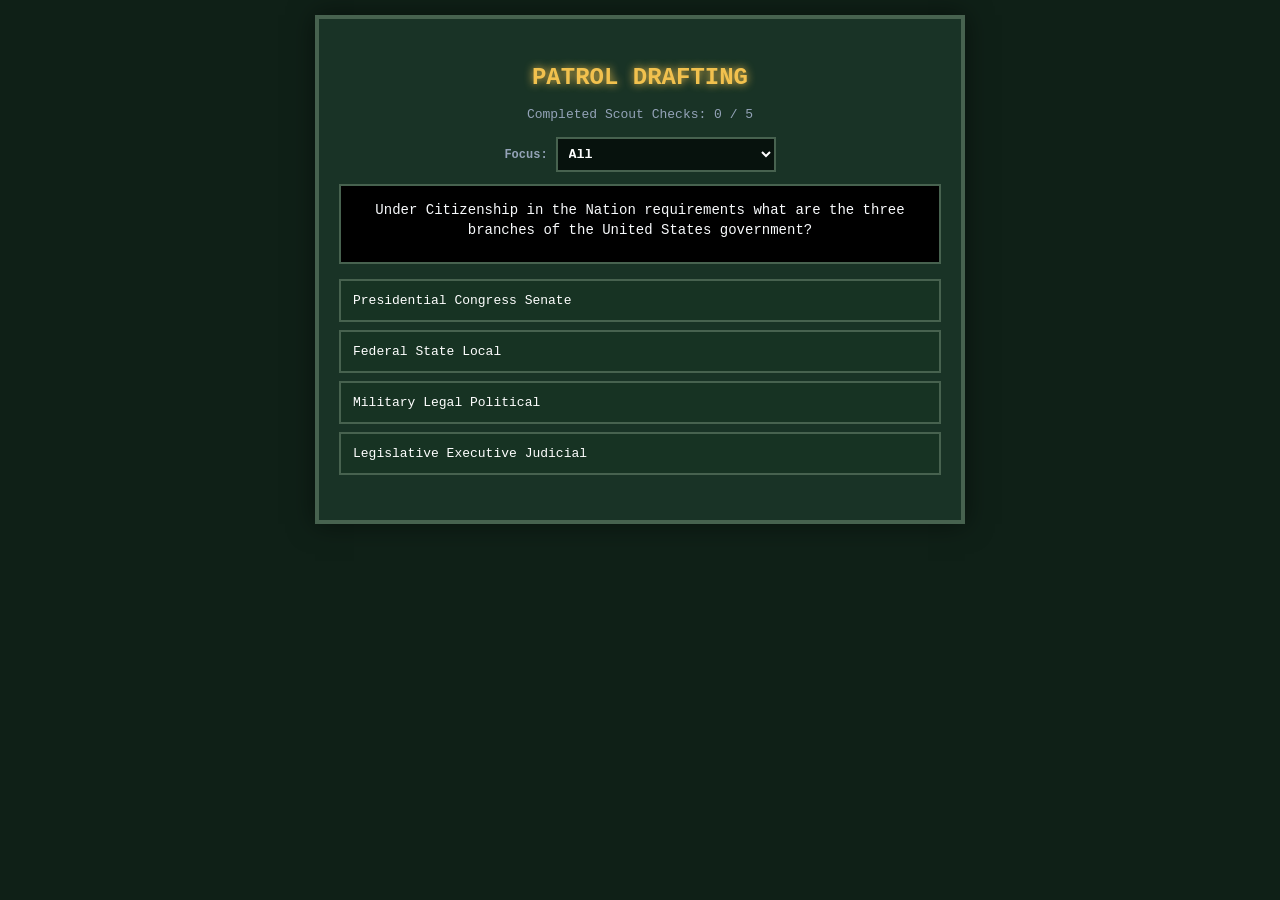
<file: smthing.htm>
<!DOCTYPE html>
<html lang="en">
<head>
    <meta charset="UTF-8">
    <meta name="viewport" content="width=device-width, initial-scale=1.0">
    <title>Scout Camp Challenge</title>
    <style>
        :root {
            --bg: #0f2017;
            --panel: #193326;
            --border: #47624f;
            --accent: #f2c14e;
            --green: #76e4a6;
            --red: #e85d5d;
            --text: #f8fafc;
            --strength: #a6423f;
            --wisdom: #2f74c0;
            --charisma: #d59d2b;
        }
        * { box-sizing: border-box; font-family: 'Courier New', Courier, monospace; }
        body { background-color: var(--bg); color: var(--text); margin: 0; padding: 15px; display: flex; flex-direction: column; align-items: center; min-height: 100vh; }
        .game-wrapper { max-width: 650px; width: 100%; background: var(--panel); padding: 20px; border: 4px solid var(--border); box-shadow: 0 0 25px rgba(0,0,0,0.5); }
        h1 { color: var(--accent); text-align: center; font-size: 24px; text-transform: uppercase; margin-top: 0; text-shadow: 0 0 8px var(--accent); }
        
        .hud { display: flex; justify-content: space-between; background: #000; padding: 12px; border: 2px solid var(--border); margin-bottom: 15px; font-weight: bold; font-size: 13px; }
        .hud-v { color: #fff; } .green { color: var(--green); } .red { color: var(--red); } .orange { color: var(--accent); }

        .card-container { display: flex; gap: 10px; justify-content: center; margin-bottom: 15px; flex-wrap: wrap; }
        .blook-card { background: #111827; border: 3px solid #4b5563; width: 115px; padding: 8px; border-radius: 6px; text-align: center; font-size: 11px; cursor: pointer; position: relative; }
        .blook-card:hover { border-color: var(--green); }
        .blook-avatar { font-size: 28px; margin-bottom: 5px; }
        .stat-line { display: flex; justify-content: space-between; margin: 2px 0; padding: 1px 3px; border-radius: 3px; font-weight: bold; color: #fff; }
        .st-s { background: var(--strength); } .st-w { background: var(--wisdom); } .st-c { background: var(--charisma); }

        .question-box { background: #000; padding: 15px; border: 2px solid var(--border); margin-bottom: 15px; min-height: 80px; font-size: 14px; line-height: 1.4; }
        .options-box { display: flex; flex-direction: column; gap: 8px; }
        .opt-btn { background: #173323; border: 2px solid var(--border); color: #fff; padding: 12px; text-align: left; cursor: pointer; font-size: 13px; width: 100%; }
        .opt-btn:hover:not([disabled]) { border-color: var(--accent); background: #214730; }
        .correct { background: rgba(0,255,204,0.2) !important; border-color: var(--green) !important; color: var(--green); }
        .wrong { background: rgba(255,51,51,0.2) !important; border-color: var(--red) !important; color: var(--red); }
        
        .attr-grid { display: grid; grid-template-columns: repeat(3, 1fr); gap: 10px; margin-top: 10px; }
        .attr-btn { padding: 12px; font-weight: bold; color: #fff; border: none; cursor: pointer; text-transform: uppercase; font-size: 12px; }

        .action-btn { width: 100%; background: #000; color: var(--accent); border: 2px solid var(--accent); padding: 14px; font-size: 14px; font-weight: bold; cursor: pointer; text-transform: uppercase; margin-top: 10px; }
        .action-btn:hover { background: var(--accent); color: #000; }
        .hide { display: none; } .center { text-align: center; padding: 25px 0; }

        .tray-panel { border-top: 2px dashed var(--border); margin-top: 15px; padding-top: 15px; }
        .upgrade-btn { background: var(--accent); color: #000; border: none; padding: 4px; font-size: 9px; font-weight: bold; width: 100%; cursor: pointer; margin-top: 5px; text-transform: uppercase; }
        .buy-card-btn { background: var(--green); color: #000; border: none; padding: 6px; font-size: 11px; font-weight: bold; cursor: pointer; margin-top: 5px; text-transform: uppercase; }
        .face-down { min-height: 132px; display: flex; flex-direction: column; justify-content: center; align-items: center; border-color: var(--accent); background: linear-gradient(135deg, #13261b, #4f6f52); }
        .face-down .blook-avatar { font-size: 40px; }
        .map-panel { background: rgba(0,0,0,0.28); border: 2px solid var(--border); padding: 10px; margin-bottom: 15px; }
        .map-title { display: flex; justify-content: space-between; color: var(--accent); font-weight: bold; font-size: 12px; margin-bottom: 8px; text-transform: uppercase; }
        .map-track { display: grid; grid-template-columns: repeat(10, 1fr); gap: 5px; }
        .map-node { min-height: 24px; border: 1px solid var(--border); background: #102219; color: #9fb7a6; display: flex; align-items: center; justify-content: center; font-size: 10px; font-weight: bold; }
        .map-node.done { background: #24543a; color: var(--green); }
        .map-node.current { background: var(--accent); color: #000; border-color: #fff; }
        .map-node.boss { border-color: var(--red); }
        .camp-actions { background: #07120d; border: 2px solid var(--accent); padding: 12px; margin-top: 12px; }
        .camp-actions h3 { color: var(--accent); font-size: 14px; margin: 0 0 10px 0; text-transform: uppercase; }
        .action-row { display: grid; grid-template-columns: repeat(4, 1fr); gap: 8px; }
        .shop-btn { background: #173323; color: #fff; border: 2px solid var(--border); padding: 10px; font-size: 11px; font-weight: bold; cursor: pointer; text-transform: uppercase; }
        .shop-btn:hover:not([disabled]) { border-color: var(--accent); }
        .shop-btn:disabled { opacity: 0.45; cursor: not-allowed; }
        .focus-row { display: flex; align-items: center; justify-content: center; gap: 8px; margin: 0 0 12px 0; color: #94a3b8; font-size: 12px; font-weight: bold; }
        .focus-select { background: #07120d; color: #fff; border: 2px solid var(--border); padding: 7px; font-weight: bold; max-width: 220px; width: 100%; }
        .focus-select:focus { outline: none; border-color: var(--accent); }
    </style>
</head>
<body>

<div class="game-wrapper">
    <!-- SETUP DRAFT STAGE -->
    <div id="draft-screen" class="center">
        <h1>Patrol Drafting</h1>
        <p style="font-size: 13px; color: #94a3b8; margin-bottom: 15px;" id="draft-progress">Completed Scout Checks: 0 / 5</p>
        <div class="focus-row">
            <label for="question-focus">Focus:</label>
            <select class="focus-select" id="question-focus" onchange="setQuestionFocus(this.value)">
                <option value="all">All</option>
                <optgroup label="Ranks">
                    <option value="scout-rank">Scout Rank</option>
                    <option value="tenderfoot">Tenderfoot</option>
                    <option value="second-class">Second Class</option>
                    <option value="first-class">First Class</option>
                    <option value="star">Star</option>
                    <option value="life">Life</option>
                    <option value="eagle">Eagle</option>
                </optgroup>
                <optgroup label="Scout Skills">
                    <option value="oath-law">Oath, Law, Motto</option>
                    <option value="outdoor-ethics">Outdoor Code / Leave No Trace</option>
                    <option value="camping">Camping</option>
                    <option value="cooking">Cooking</option>
                    <option value="tools">Tools / Totin Chip</option>
                    <option value="fire-safety">Fire Safety</option>
                    <option value="knots">Knots / Lashings</option>
                    <option value="navigation">Navigation</option>
                    <option value="nature">Nature / Plants</option>
                    <option value="first-aid">First Aid</option>
                    <option value="fitness">Fitness</option>
                    <option value="swimming">Swimming</option>
                    <option value="service-leadership">Service / Leadership</option>
                    <option value="personal-safety">Personal Safety</option>
                    <option value="citizenship">Citizenship</option>
                </optgroup>
                <optgroup label="Merit Badges">
                    <option value="merit-badges">All Merit Badges</option>
                    <option value="eagle-required-merit-badges">Eagle-Required Merit Badges</option>
                    <option value="citizenship-community">Citizenship in the Community</option>
                    <option value="citizenship-nation">Citizenship in the Nation</option>
                    <option value="citizenship-society">Citizenship in Society</option>
                    <option value="citizenship-world">Citizenship in the World</option>
                    <option value="communication">Communication</option>
                    <option value="cooking-mb">Cooking Merit Badge</option>
                    <option value="personal-fitness">Personal Fitness</option>
                    <option value="personal-management">Personal Management</option>
                    <option value="camping-mb">Camping Merit Badge</option>
                    <option value="family-life">Family Life</option>
                    <option value="emergency-preparedness">Emergency Preparedness</option>
                    <option value="lifesaving">Lifesaving</option>
                    <option value="environmental-science">Environmental Science</option>
                    <option value="sustainability">Sustainability</option>
                    <option value="swimming-mb">Swimming Merit Badge</option>
                    <option value="hiking">Hiking</option>
                    <option value="cycling">Cycling</option>
                </optgroup>
            </select>
        </div>
        
        <div id="draft-quiz-view">
            <div class="question-box" id="draft-question">Loading database profiles...</div>
            <div class="options-box" id="draft-options"></div>
        </div>
        
        <div id="draft-choice-view" class="hide">
            <p style="color: var(--accent); font-weight: bold; margin-bottom: 15px;">CHOOSE A SCOUT FOR YOUR PATROL:</p>
            <div class="card-container" id="draft-cards-pool"></div>
        </div>
    </div>

    <!-- MAIN BATTLE MODE -->
    <div id="battle-screen" class="hide">
        <h1>SCOUT CAMP CHALLENGE</h1>
        <div class="hud">
            <div class="hud-metric">STOP: <span id="hud-floor" class="hud-v orange">1/30</span></div>
            <div class="hud-metric">MORALE: <span id="hud-hp" class="hud-v red">100/100</span></div>
            <div class="hud-metric">CHALLENGE: <span id="hud-ehp" class="hud-v red">40 GRIT</span></div>
            <div class="hud-metric">MERIT BADGES: <span id="hud-gold" class="hud-v green">0</span></div>
        </div>

        <p style="font-size:12px; color:#a194b8; text-align:center; font-weight: bold; margin:0 0 10px 0;" id="battle-comms">Lead your patrol through the camporee challenge course.</p>

        <div class="map-panel">
            <div class="map-title"><span>Camporee Map</span><span id="map-status">Stop 1 of 30</span></div>
            <div class="map-track" id="camp-map"></div>
        </div>

        <div style="display: flex; justify-content: space-around; margin-bottom: 15px; background: rgba(0,0,0,0.3); padding: 10px; align-items: center;">
            <div style="text-align: center;"><p style="font-size:10px; margin:0 0 5px 0; color:#888;">YOUR SCOUT</p><div id="user-active-card-slot"></div></div>
            <div style="font-size: 24px; font-weight: bold; color: var(--accent);">VS</div>
            <div style="text-align: center;"><p style="font-size:10px; margin:0 0 5px 0; color:#888;">CAMP CHALLENGE</p><div id="enemy-card-slot"></div></div>
        </div>

        <div id="quiz-interaction-block">
            <div class="question-box" id="battle-question">Loading scout skill check...</div>
            <div class="options-box" id="battle-options"></div>
        </div>

        <div id="attribute-select-block" class="hide">
            <p style="text-align: center; color: var(--green); font-weight: bold; margin: 0 0 10px 0;">CORRECT! CHOOSE FITNESS, KNOWLEDGE, OR LEADERSHIP:</p>
            <div class="attr-grid">
                <button class="attr-btn st-s" onclick="executeAttack('str')">FIT</button>
                <button class="attr-btn st-w" onclick="executeAttack('wis')">KNOW</button>
                <button class="attr-btn st-c" onclick="executeAttack('cha')">LEAD</button>
            </div>
        </div>

        <div id="combat-log" style="text-align:center; font-weight:bold; margin-top:15px; font-size:13px;"></div>
        <div id="reward-choice-view" class="hide">
            <p style="color: var(--accent); font-weight: bold; margin: 15px 0;">PATROL REWARD: CHOOSE 1 SCOUT</p>
            <div class="card-container" id="reward-cards-pool"></div>
        </div>
        <div id="camp-actions" class="camp-actions hide">
            <h3>Camp Stop</h3>
            <div class="action-row">
                <button class="shop-btn" id="shop-recruit-btn" onclick="buyScoutFromShop()">🧭 Recruit Scout<br>35 Merit Badges</button>
                <button class="shop-btn" id="shop-train-btn" onclick="trainActiveScout()">🏕️ Train Lead<br>25 Merit Badges</button>
                <button class="shop-btn" id="rest-btn" onclick="restPatrol()">🔥 Rest Patrol<br>15 Merit Badges</button>
                <button class="shop-btn" id="remove-card-btn" onclick="removeActiveScout()">🗑️ Retire Lead<br>+10 Merit Badges</button>
            </div>
            <p id="camp-action-log" style="font-size: 11px; color: #94a3b8; margin: 10px 0 0 0; text-align: center;">Spend badges, rest, or continue to the next stop.</p>
        </div>
        <button id="next-floor-btn" class="action-btn hide">Move To Next Camp Stop</button>

        <!-- DECK DISPLAY -->
        <div class="tray-panel">
            <h3 style="margin: 0 0 10px 0; font-size: 14px; color: var(--accent); text-transform: uppercase;">Patrol Roster</h3>
            <p style="font-size: 10px; color: #888; margin: 0 0 8px 0; text-align: center;">At each camp stop, one scout from your patrol is chosen to lead the challenge.</p>
            <div class="card-container" id="player-deck-tray"></div>
        </div>
    </div>

    <!-- TERMINAL END SCREEN -->
    <div id="end-screen" class="center hide">
        <h2 id="end-title" style="color: var(--accent);">CAMPOREE COMPLETE</h2>
        <p id="end-desc" style="font-size: 13px; line-height: 1.5; margin-bottom: 20px;"></p>
        <button onclick="location.reload()" class="action-btn">Start New Run</button>
    </div>
</div>

<script>
    const rawData = `
What are the three parts of the Scout Oath?:Duty to God and country duty to others duty to self,Trustworthy loyal helpful,Scout sign salute handclasp,Be prepared do a good turn daily:Duty to God and country duty to others duty to self
What does the Scout Sign signify with its three raised fingers?:The three parts of the Scout Oath,The three main ranks of Scouting,The three steps of outdoor ethics,The three branches of government:The three parts of the Scout Oath
According to the Outdoor Code what is the first commitment you make?:As an American I will do my best to be clean in my outdoor manners,To always carry my pocketknife,To never build an open campfire,To follow the instructions of my Scoutmaster:As an American I will do my best to be clean in my outdoor manners
Which knot is required for the Scout rank to join two ropes of equal diameter?:Square Knot,Two Half-Hitches,Taut-Line Hitch,Clove Hitch:Square Knot
To earn your Totin Chip you must demonstrate safety rules for which three tools?:Pocketknife ax and saw,Matches flint and steel,Rope compass and map,Stove lantern and fuel:Pocketknife ax and saw
To earn the Firemn Chip a Scout must demonstrate understanding of?:The safe building and extinguishing of campfires,How to survive a forest fire,First aid for third-degree burns,How to use a commercial fire extinguisher:The safe building and extinguishing of campfires
Under Tenderfoot requirement 4a how should you treat a minor cut or scrape?:Wash with soap and water and apply a sterile bandage,Apply a tight tourniquet immediately,Rub dirt on it to stop the bleeding,Leave it open to the air to dry out:Wash with soap and water and apply a sterile bandage
What is the proper first aid treatment for a minor thermal burn?:Hold it under cold running water,Apply butter or grease immediately,Pop any blisters that form,Wrap it tightly with a heavy wool cloth:Hold it under cold running water
Which Tenderfoot knot is used to whip or fuse the ends of a rope to prevent fraying?:Fusing or whipping the rope ends,Tying a bowline knot,Making a square lashing,Creating a sheepshank:Fusing or whipping the rope ends
Under Second Class requirement 1b how long must a Scout stay on a troop-approved campsite?:At least 2 nights,At least 5 nights,At least 1 night,At least 10 nights:At least 2 nights
Under Second Class requirement 3a how do you look up a magnetic azimuth using a compass?:Orient the compass housing to the object and read the degree index,Hold the compass upside down,Point the arrow at the sun,Look through the compass magnifying glass:Orient the compass housing to the object and read the degree index
How can you identify poison ivy by its leaves?:It always grows in clusters of three leaves,It has five jagged leaves,It has smooth round yellow leaves,It only grows on pine trees:It always grows in clusters of three leaves
What is the primary sign of hypothermia in Second Class first aid?:Uncontrollable shivering,Extreme sweating,High fever,Rapid blistering of the skin:Uncontrollable shivering
Which Second Class knot is best used to secure a tent guyline because it can slide to adjust tension?:Taut-Line Hitch,Two Half-Hitches,Timber Hitch,Square Knot:Taut-Line Hitch
What is the standard distance a Scout must hike to fulfill First Class requirement 4a?:A 5-mile hike,A 10-mile hike,A 1-mile walk,A 20-mile backpacking trip:A 5-mile hike
Under First Class navigation requirements what must you do to orient a map?:Align the grid lines with magnetic north using a compass,Turn the map upside down,Fold the map into four equal quadrants,Look for the closest highway:Align the grid lines with magnetic north using a compass
Which lash is used to join two spars that cross at a 90-degree angle?:Square Lashing,Diagonal Lashing,Shear Lashing,Continuous Lashing:Square Lashing
What is the compression-to-breath ratio for adult CPR under First Aid Merit Badge requirements?:30 compressions to 2 breaths,15 compressions to 1 breath,50 compressions to 5 breaths,10 compressions to 2 breaths:30 compressions to 2 breaths
What is the first step in the BSA Safe Swim Defense policy?:Qualified Supervision,Physical Fitness,Buddy System,Safe Area:Qualified Supervision
How many total service hours are required for the Star rank sign-off?:6 hours of service,3 hours of service,1 hour of service,12 hours of service:6 hours of service
How many months must a Life Scout serve in an active leadership position before advancing?:6 months,3 months,4 months,12 months:6 months
What must be approved by the council or district before an Eagle candidate can begin physical work?:The Eagle Scout Service Project Proposal,The Eagle Scout Rank Application,The entire merit badge lineup,The troop committee financial log:The Eagle Scout Service Project Proposal
How many total merit badges are required to earn the rank of Eagle Scout?:21 merit badges,15 merit badges,18 merit badges,25 merit badges:21 merit badges
Under Personal Management requirement 2 for how long must a Scout track their income and expenses?:13 consecutive weeks,1 week,6 months,1 full year:13 consecutive weeks
According to Family Life requirements how long must a Scout track their home chores and duties?:90 days,7 days,30 days,6 months:90 days
Under Citizenship in the Nation requirements what are the three branches of the United States government?:Legislative Executive Judicial,Presidential Congress Senate,Federal State Local,Military Legal Political:Legislative Executive Judicial
Under Camping Merit Badge requirements which of these is considered one of the Scout Outdoor Essentials?:A flashlight or headlamp,A smartphone,A camp chair,A portable camp stove:A flashlight or headlamp
Under Emergency Preparedness requirement 2c what are the three parts of the rescue triad?:Reach throw row go,Stop drop and roll,Find treat move,Call text email:Reach throw row go
Under Swimming Merit Badge what is the purpose of the Safe Swim Defense buddy system?:To ensure every swimmer is paired up and accounted for every 10 minutes,To find out who swims the fastest,To help carry gear to the pool,To pass the deep water test:To ensure every swimmer is paired up and accounted for every 10 minutes
Under Environmental Science requirement 3e what does a biweekly study of a 4-square-yard area track?:Changes in plant life animal signs and environmental impacts,The soil pH levels only,The total rainfall amount,The wind speed and direction:Changes in plant life animal signs and environmental impacts
What are the four steps of the EDGE training method used for rank sign-offs?:Explain Demonstrate Guide Enable,Educate Direct Growth Evaluate,Encourage Demonstrate Give Energy,Examine Develop Guide Elevate:Explain Demonstrate Guide Enable
What does the knot at the bottom of the First Class badge represent?:A reminder to Do a Good Turn Daily,The tie that binds the unit together,The completion of basic outdoor skills,The path toward the Eagle rank:A reminder to Do a Good Turn Daily
Under Tenderfoot requirement 3c what is the correct way to pitch a tent?:On flat ground away from dead trees and water hazards,On top of a hill for maximum wind exposure,Directly under a large dead tree branch,In a dry riverbed for wind protection:On flat ground away from dead trees and water hazards
What is the proper first aid treatment for a snakebite from a venomous snake?:Keep the victim calm immobilize the limb and seek immediate medical help,Cut the wound open and suck out the venom,Apply a tight tourniquet above the bite,Place a bag of crushed ice directly on the wound:Keep the victim calm immobilize the limb and seek immediate medical help
Which knot is used to form a secure fixed loop at the end of a rope?:Bowline,Clove Hitch,Square Knot,Slipknot:Bowline
Which lashing is used to form a sturdy tripod for a camp gadget?:Tripod Lashing,Square Lashing,Diagonal Lashing,Shear Lashing:Tripod Lashing
Under Citizenship in the Community what document dictates the laws of your specific city or town?:The municipal charter,The Declaration of Independence,The United States Constitution,The state highway code:The municipal charter
Under Communication Merit Badge what is a required component of planning a public speech?:Audience analysis and a clear outline,Using at least five visual props,Memorizing the text word for word,Speaking for at least forty-five minutes:Audience analysis and a clear outline
What is a core principle of Leave No Trace regarding wildlife?:Respect wildlife and observe from a distance,Feed animals crumbs to help them survive winter,Get close to take high-quality photos,Capture small animals for camp observation:Respect wildlife and observe from a distance
What is the minimum rank requirement for a Scout to serve as a Junior Assistant Scoutmaster?:Must be at least 16 years old and appointed by the Scoutmaster,Must be an Eagle Scout under 18,Must be a First Class Scout of any age,Must be a Life Scout who is 14 years old:Must be at least 16 years old and appointed by the Scoutmaster
`.trim().split('\n');

    const extraRawData = `
Which rank is earned immediately before Tenderfoot?:Scout rank,Tenderfoot rank,Second Class rank,Star rank:Scout rank
Which rank comes immediately after Tenderfoot?:Second Class,First Class,Star,Life:Second Class
Which rank comes immediately after Second Class?:First Class,Tenderfoot,Star,Eagle:First Class
Which rank requires being active for at least four months as a First Class Scout?:Star,Life,Eagle,Tenderfoot:Star
Which rank requires being active for at least six months as a Star Scout?:Life,Star,Eagle,First Class:Life
Which rank requires earning a total of 21 merit badges?:Eagle,Life,Star,First Class:Eagle
For Eagle rank how many merit badges are currently Eagle-required according to Scouting America?:14,13,10,21:14
Which merit badge is listed as Eagle-required by Scouting America?:Family Life,Chess,Robotics,Photography:Family Life
Which citizenship merit badge is listed as Eagle-required by Scouting America?:Citizenship in Society,American Business,Law,Public Health:Citizenship in Society
Which pair is a choose-one Eagle-required group?:Emergency Preparedness or Lifesaving,Art or Music,Chess or Game Design,Robotics or Engineering:Emergency Preparedness or Lifesaving
Which pair is a choose-one Eagle-required group?:Environmental Science or Sustainability,Forestry or Gardening,Oceanography or Weather,Mining or Geology:Environmental Science or Sustainability
Which set is a choose-one Eagle-required group?:Swimming Hiking or Cycling,Rowing Skating or Athletics,Climbing Golf or Sports,Backpacking Canoeing or Kayaking:Swimming Hiking or Cycling
Which Eagle-required merit badge focuses on household chores and a family project?:Family Life,Personal Management,Citizenship in the World,Communication:Family Life
Which Eagle-required merit badge focuses on budgeting saving and tracking money?:Personal Management,Personal Fitness,Communication,Cooking:Personal Management
Which Eagle-required merit badge focuses on a 12-week physical fitness program?:Personal Fitness,Camping,Swimming,Lifesaving:Personal Fitness
Which Eagle-required merit badge focuses on menus food safety and meal preparation?:Cooking,Family Life,Camping,Personal Fitness:Cooking
Which Eagle-required merit badge focuses on planning speeches meetings and communication methods?:Communication,Citizenship in the Nation,Citizenship in Society,Personal Management:Communication
Which Eagle-required merit badge focuses on government rights and duties at the national level?:Citizenship in the Nation,Citizenship in the Community,Citizenship in the World,Family Life:Citizenship in the Nation
Which Eagle-required merit badge focuses on global citizenship and world organizations?:Citizenship in the World,Citizenship in Society,Citizenship in the Community,Communication:Citizenship in the World
Which Eagle-required merit badge focuses on emergency plans triage and readiness?:Emergency Preparedness,Environmental Science,Sustainability,Cycling:Emergency Preparedness
Which Eagle-required merit badge focuses on water rescue skills?:Lifesaving,Swimming,Hiking,Cycling:Lifesaving
Which rank requirement category includes showing the right way to pack and carry camping gear?:Tenderfoot,Star,Life,Eagle:Tenderfoot
Which rank includes reciting the principles of Leave No Trace from memory?:Second Class,Tenderfoot,Star,Eagle:Second Class
Which rank includes planning a menu and cooking meals on a campout?:First Class,Scout,Tenderfoot,Star:First Class
For Star rank how many hours of service are required?:6 hours,2 hours,3 hours,12 hours:6 hours
For Life rank how many hours of service are required?:6 hours,2 hours,3 hours,12 hours:6 hours
For Star rank how long must a Scout serve actively in a position of responsibility?:4 months,6 months,1 month,12 months:4 months
For Life rank how long must a Scout serve actively in a position of responsibility?:6 months,4 months,2 months,12 months:6 months
Which rank requires an Eagle Scout service project?:Eagle,Life,Star,First Class:Eagle
Which subject includes the three R's of personal safety and protection?:Personal Safety,Navigation,Cooking,Knots:Personal Safety
Which subject covers pushups situps sit-and-reach and a 1-mile walk/run?:Fitness,Camping,Citizenship,Navigation:Fitness
Which subject covers MyPlate or current USDA nutrition guidance?:Cooking,First Aid,Knots,Swimming:Cooking
Which subject covers identifying plants such as poison ivy?:Nature,Tools,Leadership,Family Life:Nature
Which subject covers Safe Swim Defense and the buddy system?:Swimming,Camping,Personal Management,Citizenship:Swimming
Which subject covers using a compass to follow an azimuth?:Navigation,Knots,First Aid,Communication:Navigation
Which subject covers square lashing diagonal lashing and tripod lashing?:Knots / Lashings,First Aid,Citizenship,Personal Fitness:Knots / Lashings
Which subject covers the pocketknife ax and saw safety rules?:Tools / Totin Chip,Swimming,Citizenship,Communication:Tools / Totin Chip
Which subject covers when it is appropriate to build a cooking fire?:Fire Safety,Citizenship,Family Life,Cycling:Fire Safety
Which subject covers serving others and positions of responsibility?:Service / Leadership,Navigation,Nature,Swimming:Service / Leadership
Which subject covers the Outdoor Code and Leave No Trace principles?:Outdoor Ethics,Personal Management,Communication,Family Life:Outdoor Ethics
`.trim().split('\n');


    const towerBlooks = [
        { name: "Tenderfoot Trailblazer", avatar: "🥾" },
        { name: "Second Class Navigator", avatar: "⚜" },
        { name: "First Class Firebuilder", avatar: "⚜️" },
        { name: "Star Service Leader", avatar: "🌟" },
        { name: "Life Patrol Guide", avatar: "🫡" },
        { name: "Eagle Project Lead", avatar: "🦅" },
        { name: "Quartermaster", avatar: "⛺" },
        { name: "Bugler", avatar: "🎺" },
        { name: "Den Chief", avatar: "🐻" },
        { name: "SPL Captain", avatar: "🔥" },
        { name: "Leave No Trace Guide", avatar: "♻️" },
        { name: "First Aid Ace", avatar: "⛑️" },
        { name: "Compass Expert", avatar: "🧭" },
        { name: "Knot Master", avatar: "🪢" },
        { name: "Camp Cook", avatar: "👨‍🍳" },
        { name: "Outdoor Ethics Scout", avatar: "⛰️" }
    ];
    const towerEnemies = [
        { name: "Rainy Campsite" , avatar: "⛺⛈️" , hp: 25, min: 4, max: 10 }, 
{ name: "Tangled Guyline" , avatar: "🪢✂️" , hp: 28, min: 5, max: 12 }, 
{ name: "Lost Trail Marker" , avatar: "🪧🌲" , hp: 32, min: 5, max: 13 }, 
{ name: "Cold Breakfast Rush" , avatar: "🥣🥶🏃‍♂️" , hp: 40, min: 6, max: 14 }, 
{ name: "Poison Ivy Patch" , avatar: "🌿🥵" , hp: 45, min: 7, max: 15 }, 
{ name: "orienteering Course" , avatar: "🧭🗺️" , hp: 55, min: 9, max: 17 }, 
{ name: "First Aid Drill" , avatar: "⛑️🩹" , hp: 60, min: 9, max: 18 }, 
{ name: "Leave No Trace Audit" , avatar: "🥾🚮" , hp: 65, min: 10, max: 19 }
    ];
    const towerBosses = [
        { room: 10, name: "Totin Chip Trial", avatar: "🪓", hp: 70, min: 12, max: 20 },
        { room: 20, name: "Firem'n Chit Trial", avatar: "🔥", hp: 100, min: 14, max: 20 },
        { room: 30, name: "Eagle Board Challenge", avatar: "🦅👔📜✍️", hp: 150, min: 16, max: 20 }
    ];
    const maxRoom = 30;

    let qaPool = [];
    let playerDeck = [];
    let activeCardIndex = 0;
    let draftCount = 0;
    let currentFloor = 1;
    let userHp = 100;
    let enemyHp = 40;
    let coins = 0;
    let streakOwner = null;
    let streakCount = 1;
    let currentEnemyCard = null;
    let enemyRevealed = false;
    let lastQuestionCorrect = false;
    let questionFocus = "all";
    let recentQuestionIds = [];

    // REBUILT DATABASE LOADER (Uses safe, absolute explicit array indexes)
    rawData.concat(extraRawData).forEach(line => {
        const parts = line.split(':');
        if(parts.length >= 3) {
            const rawQuestion = parts[0];
            const rawOptions = parts[1].split(',');
            const rawAnswer = parts[2];
            const item = {
                id: qaPool.length,
                q: rawQuestion,
                opts: rawOptions,
                a: rawAnswer
            };
            item.tags = getQuestionTags(item);
            qaPool.push(item);
        }
    });

    function rand(min, max) { return Math.floor(Math.random() * (max - min + 1)) + min; }

    function getQuestionTags(item) {
        const text = `${item.q} ${item.opts.join(' ')} ${item.a}`.toLowerCase();
        const tags = [];
        const add = (...items) => items.forEach(tag => { if(!tags.includes(tag)) tags.push(tag); });

        if(text.includes("scout rank")) add("scout-rank");
        if(text.includes("tenderfoot")) add("tenderfoot");
        if(text.includes("second class")) add("second-class");
        if(text.includes("first class")) add("first-class");
        if(text.includes("star rank") || text.includes("star scout") || text.includes("as a first class scout")) add("star");
        if(text.includes("life rank") || text.includes("life scout") || text.includes("as a star scout")) add("life");
        if(text.includes("eagle")) add("eagle");

        if(text.includes("scout oath") || text.includes("scout law") || text.includes("scout motto") || text.includes("scout slogan") || text.includes("edge")) add("oath-law");
        if(text.includes("first aid") || text.includes("cpr") || text.includes("burn") || text.includes("snakebite") || text.includes("hypothermia") || text.includes("cut or scrape") || text.includes("rescue") || text.includes("triage")) add("first-aid");
        if(text.includes("knot") || text.includes("hitch") || text.includes("lashing") || text.includes("bowline") || text.includes("rope") || text.includes("whip") || text.includes("fuse")) add("knots");
        if(text.includes("camp") || text.includes("tent") || text.includes("outdoor essentials") || text.includes("campsite") || text.includes("overnight")) add("camping");
        if(text.includes("cook") || text.includes("menu") || text.includes("myplate") || text.includes("food") || text.includes("breakfast")) add("cooking");
        if(text.includes("pocketknife") || text.includes("totin") || text.includes("ax") || text.includes("axe") || text.includes("saw") || text.includes("tool")) add("tools");
        if(text.includes("fire") || text.includes("firemn") || text.includes("firem")) add("fire-safety");
        if(text.includes("compass") || text.includes("map") || text.includes("azimuth") || text.includes("orient") || text.includes("navigation") || text.includes("hike") || text.includes("trail")) add("navigation");
        if(text.includes("poison ivy") || text.includes("plant") || text.includes("wildlife") || text.includes("animal") || text.includes("nature")) add("nature");
        if(text.includes("swim") || text.includes("safe swim") || text.includes("buddy system") || text.includes("water rescue")) add("swimming");
        if(text.includes("pushups") || text.includes("situps") || text.includes("sit-and-reach") || text.includes("1-mile") || text.includes("fitness") || text.includes("physical")) add("fitness");
        if(text.includes("service") || text.includes("leadership") || text.includes("position of responsibility") || text.includes("patrol leader") || text.includes("senior patrol")) add("service-leadership");
        if(text.includes("personal safety") || text.includes("bullying") || text.includes("three r")) add("personal-safety");
        if(text.includes("leave no trace") || text.includes("outdoor code") || text.includes("environmental") || text.includes("sustainability")) add("outdoor-ethics");
        if(text.includes("citizenship") || text.includes("government") || text.includes("municipal") || text.includes("branches")) add("citizenship");

        if(text.includes("merit badge")) add("merit-badges");
        if(text.includes("first aid") || text.includes("citizenship in the community") || text.includes("citizenship in the nation") || text.includes("citizenship in society") || text.includes("citizenship in the world") || text.includes("communication") || text.includes("cooking") || text.includes("personal fitness") || text.includes("personal management") || text.includes("camping") || text.includes("family life") || text.includes("emergency preparedness") || text.includes("lifesaving") || text.includes("environmental science") || text.includes("sustainability") || text.includes("swimming") || text.includes("hiking") || text.includes("cycling")) add("eagle-required-merit-badges", "merit-badges");
        if(text.includes("citizenship in the community")) add("citizenship-community");
        if(text.includes("citizenship in the nation")) add("citizenship-nation");
        if(text.includes("citizenship in society")) add("citizenship-society");
        if(text.includes("citizenship in the world")) add("citizenship-world");
        if(text.includes("communication")) add("communication");
        if(text.includes("cooking")) add("cooking-mb");
        if(text.includes("personal fitness")) add("personal-fitness");
        if(text.includes("personal management")) add("personal-management");
        if(text.includes("camping merit") || text.includes("camping merit badge")) add("camping-mb");
        if(text.includes("family life")) add("family-life");
        if(text.includes("emergency preparedness")) add("emergency-preparedness");
        if(text.includes("lifesaving")) add("lifesaving");
        if(text.includes("environmental science")) add("environmental-science");
        if(text.includes("sustainability")) add("sustainability");
        if(text.includes("swimming")) add("swimming-mb");
        if(text.includes("hiking")) add("hiking");
        if(text.includes("cycling")) add("cycling");

        return tags.length ? tags : ["all"];
    }

    function setQuestionFocus(value) {
        questionFocus = value || "all";
        recentQuestionIds = [];
    }

    function getFocusedQuestionPool() {
        if(questionFocus === "all") return qaPool;
        const focused = qaPool.filter(item => item.tags.includes(questionFocus));
        return focused.length ? focused : qaPool;
    }

    function chooseQuestion() {
        const focusedPool = getFocusedQuestionPool();
        let candidates = focusedPool.filter(item => !recentQuestionIds.includes(item.id));
        if(candidates.length === 0) candidates = focusedPool;

        const item = candidates[rand(0, candidates.length - 1)];
        recentQuestionIds.push(item.id);
        if(recentQuestionIds.length > 5) recentQuestionIds.shift();
        return item;
    }

    function shuffledOptions(options) {
        const shuffled = [...options];
        for(let i = shuffled.length - 1; i > 0; i--) {
            const j = rand(0, i);
            [shuffled[i], shuffled[j]] = [shuffled[j], shuffled[i]];
        }
        return shuffled;
    }

    function statName(attr) {
        return { str: "FITNESS", wis: "KNOWLEDGE", cha: "LEADERSHIP" }[attr] || attr.toUpperCase();
    }
    
    function generateBlookCard() {
        const blook = towerBlooks[rand(0, towerBlooks.length - 1)];
        return {
            name: blook.name,
            avatar: blook.avatar,
            str: rand(5, 16),
            wis: rand(5, 16),
            cha: rand(5, 16)
        };
    }

    function renderFaceDownCardHtml() {
        return `
            <div class="blook-card face-down">
                <div class="blook-avatar">?</div>
                <div style="font-weight:bold;margin-bottom:5px;font-size:10px;">Hidden Challenge</div>
            </div>`;
    }

    function renderCardHtml(card, index = null) {
        if(!card) return "";
        let upgradeBtnHtml = "";
        return `
            <div class="blook-card">
                <div class="blook-avatar">${card.avatar}</div>
                <div style="font-weight:bold;margin-bottom:5px;font-size:10px;">${card.name}</div>
                <div class="stat-line st-s"><span>FIT</span><span>${card.str}</span></div>
                <div class="stat-line st-w"><span>KNOW</span><span>${card.wis}</span></div>
                <div class="stat-line st-c"><span>LEAD</span><span>${card.cha}</span></div>
                ${upgradeBtnHtml}
            </div>`;
    }

    function renderMap() {
        const map = document.getElementById('camp-map');
        const status = document.getElementById('map-status');
        if(!map || !status) return;

        map.innerHTML = "";
        status.innerText = `Stop ${currentFloor} of ${maxRoom}`;
        for(let stop = 1; stop <= maxRoom; stop++) {
            const node = document.createElement('div');
            node.className = 'map-node';
            if(stop < currentFloor) node.classList.add('done');
            if(stop === currentFloor) node.classList.add('current');
            if(stop % 10 === 0) node.classList.add('boss');
            node.innerText = stop % 10 === 0 ? "🏁" : stop;
            map.appendChild(node);
        }
    }

    function updateCampActionButtons() {
        const recruit = document.getElementById('shop-recruit-btn');
        const train = document.getElementById('shop-train-btn');
        const rest = document.getElementById('rest-btn');
        const remove = document.getElementById('remove-card-btn');
        if(!recruit || !train || !rest || !remove) return;

        recruit.disabled = coins < 35;
        train.disabled = coins < 25 || playerDeck.length === 0;
        rest.disabled = coins < 15 || userHp >= 100;
        remove.disabled = playerDeck.length <= 1;
    }

    function showCampActions(message) {
        document.getElementById('camp-actions').classList.remove('hide');
        document.getElementById('next-floor-btn').classList.remove('hide');
        if(message) document.getElementById('camp-action-log').innerText = message;
        updateCampActionButtons();
        renderMap();
    }

    function hideCampActions() {
        document.getElementById('camp-actions').classList.add('hide');
        document.getElementById('camp-action-log').innerText = "Spend badges, rest, or continue to the next stop.";
    }

    // --- DRAFT SELECTION HANDLERS ---
    function initDraftQuiz() {
        if(draftCount >= 5) {
            document.getElementById('draft-screen').classList.add('hide');
            document.getElementById('battle-screen').classList.remove('hide');
            spawnEnemy();
            loadBattleQuestion();
            return;
        }
        document.getElementById('draft-progress').innerText = `Completed Scout Checks: ${draftCount} / 5`;
        const item = chooseQuestion();
        document.getElementById('draft-question').innerText = item.q;
        const optsBox = document.getElementById('draft-options');
        optsBox.innerHTML = "";
        
        shuffledOptions(item.opts).forEach(o => {
            const btn = document.createElement('button');
            btn.classList.add('opt-btn');
            btn.innerText = o;
            btn.onclick = () => {
                optsBox.querySelectorAll('button').forEach(b => b.disabled = true);
                draftCount++;
                document.getElementById('draft-progress').innerText = `Completed Scout Checks: ${draftCount} / 5`;
                displayDraftRewards();
            };
            optsBox.appendChild(btn);
        });
    }

    function displayDraftRewards() {
        document.getElementById('draft-quiz-view').classList.add('hide');
        document.getElementById('draft-choice-view').classList.remove('hide');
        const poolDiv = document.getElementById('draft-cards-pool');
        poolDiv.innerHTML = "";

        const choices = [generateBlookCard(), generateBlookCard(), generateBlookCard()];
        choices.forEach(card => {
            const container = document.createElement('div');
            container.innerHTML = renderCardHtml(card);
            const cardElement = container.firstElementChild;
            cardElement.onclick = () => {
                playerDeck.push(card);
                document.getElementById('draft-choice-view').classList.add('hide');
                document.getElementById('draft-quiz-view').classList.remove('hide');
                initDraftQuiz();
            };
            poolDiv.appendChild(cardElement);
        });
    }

    // --- MAIN CORE BATTLE CONTROLLERS ---
    function spawnEnemy() {
        activeCardIndex = rand(0, playerDeck.length - 1);
        const boss = towerBosses.find(item => item.room === currentFloor);
        const enemyTemplate = boss || towerEnemies[rand(0, towerEnemies.length - 1)];
        const roomBonus = Math.floor(currentFloor / 6);
        currentEnemyCard = {
            name: enemyTemplate.name,
            avatar: enemyTemplate.avatar,
            str: Math.min(20, rand(enemyTemplate.min, enemyTemplate.max) + roomBonus),
            wis: Math.min(20, rand(enemyTemplate.min, enemyTemplate.max) + roomBonus),
            cha: Math.min(20, rand(enemyTemplate.min, enemyTemplate.max) + roomBonus)
        };
        enemyHp = enemyTemplate.hp;
        enemyRevealed = false;
        streakOwner = null;
        streakCount = 1;
        document.getElementById('battle-comms').innerText = boss ? `${enemyTemplate.name} is the big test for this leg of camp.` : `${enemyTemplate.name} is up next on the camporee course.`;
        updateHud();
        renderTray();
    }

    function renderTray() {
        document.getElementById('enemy-card-slot').innerHTML = enemyRevealed ? renderCardHtml(currentEnemyCard) : renderFaceDownCardHtml();
        document.getElementById('user-active-card-slot').innerHTML = renderCardHtml(playerDeck[activeCardIndex]);
        
        const tray = document.getElementById('player-deck-tray');
        tray.innerHTML = "";
        playerDeck.forEach((card, idx) => {
            const wrap = document.createElement('div');
            wrap.innerHTML = renderCardHtml(card, idx);
            const cardElement = wrap.firstElementChild;
            if(idx === activeCardIndex) {
                cardElement.style.borderColor = "var(--accent)";
                cardElement.style.boxShadow = "0 0 8px var(--accent)";
            }
            tray.appendChild(cardElement);
        });
    }

    function updateHud() {
        document.getElementById('hud-floor').innerText = `${currentFloor} / ${maxRoom}`;
        document.getElementById('hud-hp').innerText = `${userHp} / 100`;
        document.getElementById('hud-ehp').innerText = `${enemyHp} GRIT`;
        document.getElementById('hud-gold').innerText = coins;
        updateCampActionButtons();
        renderMap();
    }

    function setActiveFighter(index) {
        activeCardIndex = index;
        document.getElementById('battle-comms').innerText = `${playerDeck[activeCardIndex].name} takes point for the patrol.`;
        renderTray();
    }

    function displayBattleRewards() {
        document.getElementById('quiz-interaction-block').classList.add('hide');
        document.getElementById('attribute-select-block').classList.add('hide');
        const rewardView = document.getElementById('reward-choice-view');
        const poolDiv = document.getElementById('reward-cards-pool');
        rewardView.classList.remove('hide');
        poolDiv.innerHTML = "";

        const choices = [generateBlookCard(), generateBlookCard(), generateBlookCard()];
        choices.forEach(card => {
            const container = document.createElement('div');
            container.innerHTML = renderCardHtml(card);
            const cardElement = container.firstElementChild;
            cardElement.onclick = () => {
                playerDeck.push(card);
                rewardView.classList.add('hide');
                showCampActions(`${card.name} joins the patrol. Visit the shop, rest, or move on. 🏕️`);
                renderTray();
            };
            poolDiv.appendChild(cardElement);
        });
    }

    function buyScoutFromShop() {
        if(coins < 35) return;
        coins -= 35;
        const newScout = generateBlookCard();
        playerDeck.push(newScout);
        document.getElementById('camp-action-log').innerText = `${newScout.name} joined from the trading post. 🧭`;
        updateHud();
        renderTray();
    }

    function trainActiveScout() {
        if(coins < 25 || playerDeck.length === 0) return;
        coins -= 25;
        const scout = playerDeck[activeCardIndex];
        scout.str = Math.min(20, scout.str + 2);
        scout.wis = Math.min(20, scout.wis + 2);
        scout.cha = Math.min(20, scout.cha + 2);
        document.getElementById('camp-action-log').innerText = `${scout.name} trained all skills by +2. 🏕️`;
        updateHud();
        renderTray();
    }

    function restPatrol() {
        if(coins < 15 || userHp >= 100) return;
        coins -= 15;
        const healed = Math.min(25, 100 - userHp);
        userHp += healed;
        document.getElementById('camp-action-log').innerText = `The patrol rested by the fire and recovered ${healed} morale. 🔥`;
        updateHud();
    }

    function removeActiveScout() {
        if(playerDeck.length <= 1) return;
        const removed = playerDeck.splice(activeCardIndex, 1)[0];
        coins += 10;
        activeCardIndex = Math.min(activeCardIndex, playerDeck.length - 1);
        document.getElementById('camp-action-log').innerText = `${removed.name} rotated out of the patrol. You recovered 10 merit badges. 🗑️`;
        updateHud();
        renderTray();
    }

    function loadBattleQuestion() {
        document.getElementById('quiz-interaction-block').classList.remove('hide');
        document.getElementById('attribute-select-block').classList.add('hide');
        document.getElementById('reward-choice-view').classList.add('hide');
        hideCampActions();
        document.getElementById('combat-log').innerText = "";
        
        const item = chooseQuestion();
        document.getElementById('battle-question').innerText = item.q;
        const optsBox = document.getElementById('battle-options');
        optsBox.innerHTML = "";

        shuffledOptions(item.opts).forEach(o => {
            const btn = document.createElement('button');
            btn.classList.add('opt-btn');
            btn.innerText = o;
            btn.onclick = () => {
                optsBox.querySelectorAll('button').forEach(b => b.disabled = true);
                if(o.trim() === item.a.trim()) {
                    btn.classList.add('correct');
                    lastQuestionCorrect = true;
                    document.getElementById('quiz-interaction-block').classList.add('hide');
                    document.getElementById('attribute-select-block').classList.remove('hide');
                } else {
                    btn.classList.add('wrong');
                    lastQuestionCorrect = false;
                    let challengeBestAttr = 'str';
                    if(currentEnemyCard.wis > currentEnemyCard[challengeBestAttr]) challengeBestAttr = 'wis';
                    if(currentEnemyCard.cha > currentEnemyCard[challengeBestAttr]) challengeBestAttr = 'cha';
                    setTimeout(() => executeAttack(challengeBestAttr), 1200);
                }
            };
            optsBox.appendChild(btn);
        });
    }

    function executeAttack(attr) {
        document.getElementById('attribute-select-block').classList.add('hide');
        const pCard = playerDeck[activeCardIndex];
        const eCard = currentEnemyCard;
        enemyRevealed = true;
        renderTray();
        
        const playerVal = pCard[attr];
        const enemyVal = eCard[attr];
        const log = document.getElementById('combat-log');
        const diff = Math.abs(playerVal - enemyVal);

        if(playerVal > enemyVal) {
            streakCount = streakOwner === "player" ? streakCount + 1 : 1;
            streakOwner = "player";
            const dmg = diff * streakCount;
            enemyHp -= dmg;
            log.innerHTML = `<span class="green">${pCard.name}'s ${statName(attr)} beat ${eCard.name} by ${diff}. Challenge loses ${dmg} grit. Streak x${streakCount}.</span>`;
        } else if(enemyVal > playerVal) {
            streakCount = streakOwner === "enemy" ? streakCount + 1 : 1;
            streakOwner = "enemy";
            const dmg = diff * streakCount;
            userHp -= dmg;
            log.innerHTML = `<span class="red">${eCard.name}'s ${statName(attr)} beat your scout by ${diff}. Patrol morale drops ${dmg}. Challenge streak x${streakCount}.</span>`;
        } else {
            streakOwner = null;
            streakCount = 1;
            log.innerHTML = `<span class="orange">Both sides matched at ${playerVal} ${statName(attr)}. No morale lost.</span>`;
        }

        updateHud();

        if(userHp <= 0) {
            terminateGame(false);
        } else if(enemyHp <= 0) {
            const reward = currentFloor % 10 === 0 ? rand(35, 55) : rand(10, 25);
            coins += reward;
            updateHud();
            log.innerHTML += `<br><span class="orange">${eCard.name} completed. You earn ${reward} badges and may add a scout to the patrol.</span>`;
            if(currentFloor >= maxRoom) {
                setTimeout(() => terminateGame(true), 1200);
            } else {
                displayBattleRewards();
            }
        } else {
            setTimeout(loadBattleQuestion, 2000);
        }
    }

    document.getElementById('next-floor-btn').addEventListener('click', () => {
        document.getElementById('next-floor-btn').classList.add('hide');
        currentFloor++;
        if(currentFloor > maxRoom) {
            terminateGame(true);
        } else {
            spawnEnemy();
            loadBattleQuestion();
        }
    });

    function terminateGame(win) {
        document.getElementById('battle-screen').classList.add('hide');
        const end = document.getElementById('end-screen');
        end.classList.remove('hide');
        
        if(win) {
            document.getElementById('end-title').innerText = "CAMPOREE CONQUERED";
            document.getElementById('end-title').style.color = "var(--green)";
            document.getElementById('end-desc').innerText = `Victory! Your patrol completed every camp stop and finished with ${coins} badges.`;
        } else {
            document.getElementById('end-title').innerText = "PATROL NEEDS A REST";
            document.getElementById('end-title').style.color = "var(--red)";
            document.getElementById('end-desc').innerText = `Your patrol ran out of morale at camp stop ${currentFloor} of ${maxRoom}. Review the handbook, rebuild the roster, and try again.`;
        }
    }

    // Launch pipeline setup initialization loop
    initDraftQuiz();
</script>
</body>
</html>
</file>
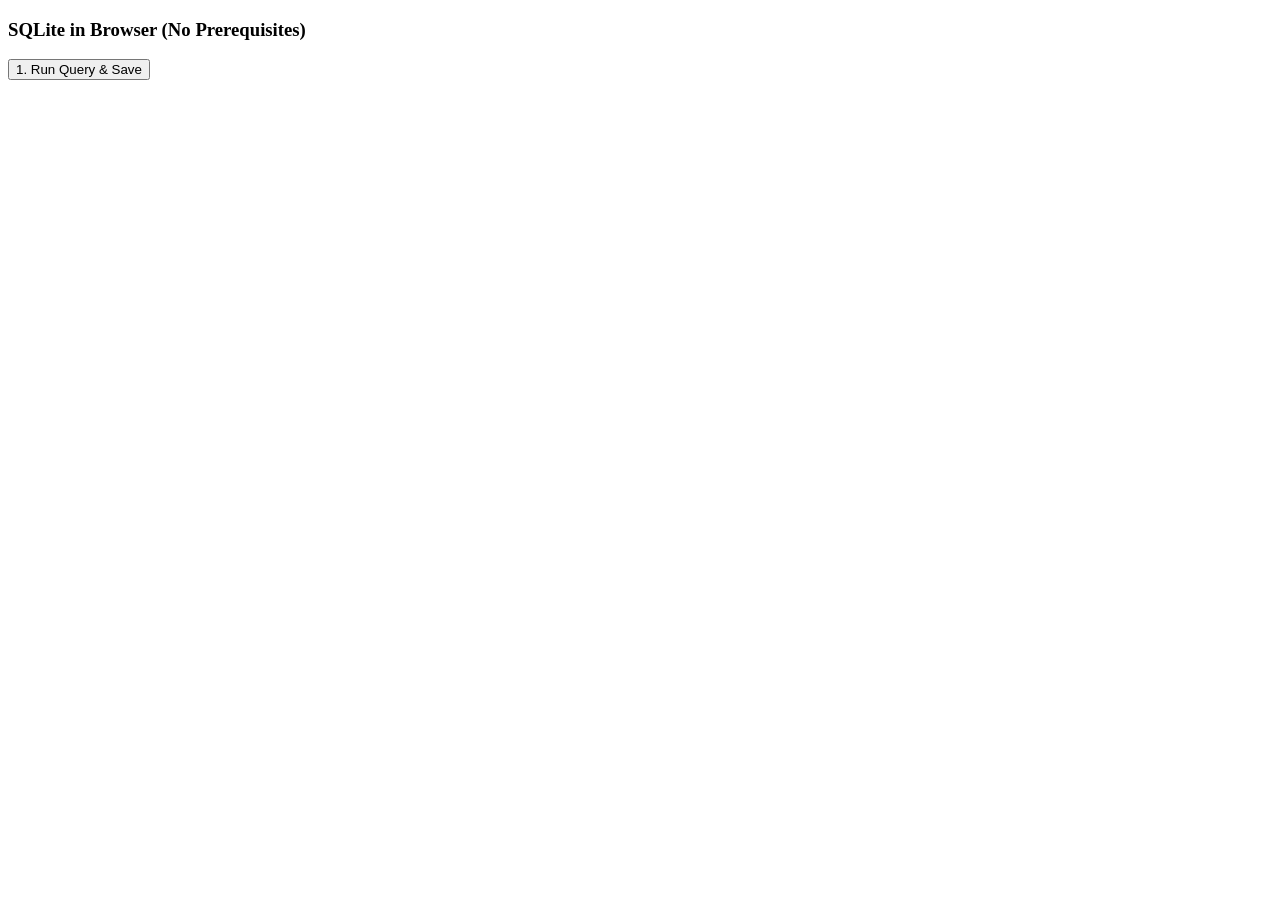
<file: wait.htm>
<!DOCTYPE html>
<html>
<head>
    <title>Browser SQLite Demo</title>
    <!-- Load sql.js from a CDN -->
    <script src="https://cloudflare.com"></script>
</head>
<body>
    <h3>SQLite in Browser (No Prerequisites)</h3>
    <button onclick="runDatabase()">1. Run Query & Save</button>
    <div id="output"></div>

    <script>
        async function runDatabase() {
            const output = document.getElementById('output');
            
            // Initialize sql.js
            const config = {
                locateFile: file => `https://cloudflare.com{file}`
            };
            const SQL = await initSqlJs(config);

            // Create a new in-memory database
            const db = new SQL.Database();

            // Execute SQL commands
            db.run("CREATE TABLE users (id INT, name TEXT);");
            db.run("INSERT INTO users VALUES (1, 'Alice'), (2, 'Bob');");

            // Perform a SELECT query
            const res = db.exec("SELECT * FROM users;");
            output.innerText = "Query Result: " + JSON.stringify(res[0].values);

            // Export the database to a binary array
            const binaryArray = db.export();

            // Trigger a download to Disk
            const blob = new Blob([binaryArray], { type: 'application/x-sqlite3' });
            const link = document.createElement('a');
            link.href = URL.createObjectURL(blob);
            link.download = 'my_database.sqlite';
            link.click();
            
            output.innerText += "\n\nDatabase downloaded as 'my_database.sqlite'";
        }
    </script>
</body>
</html>
</file>
